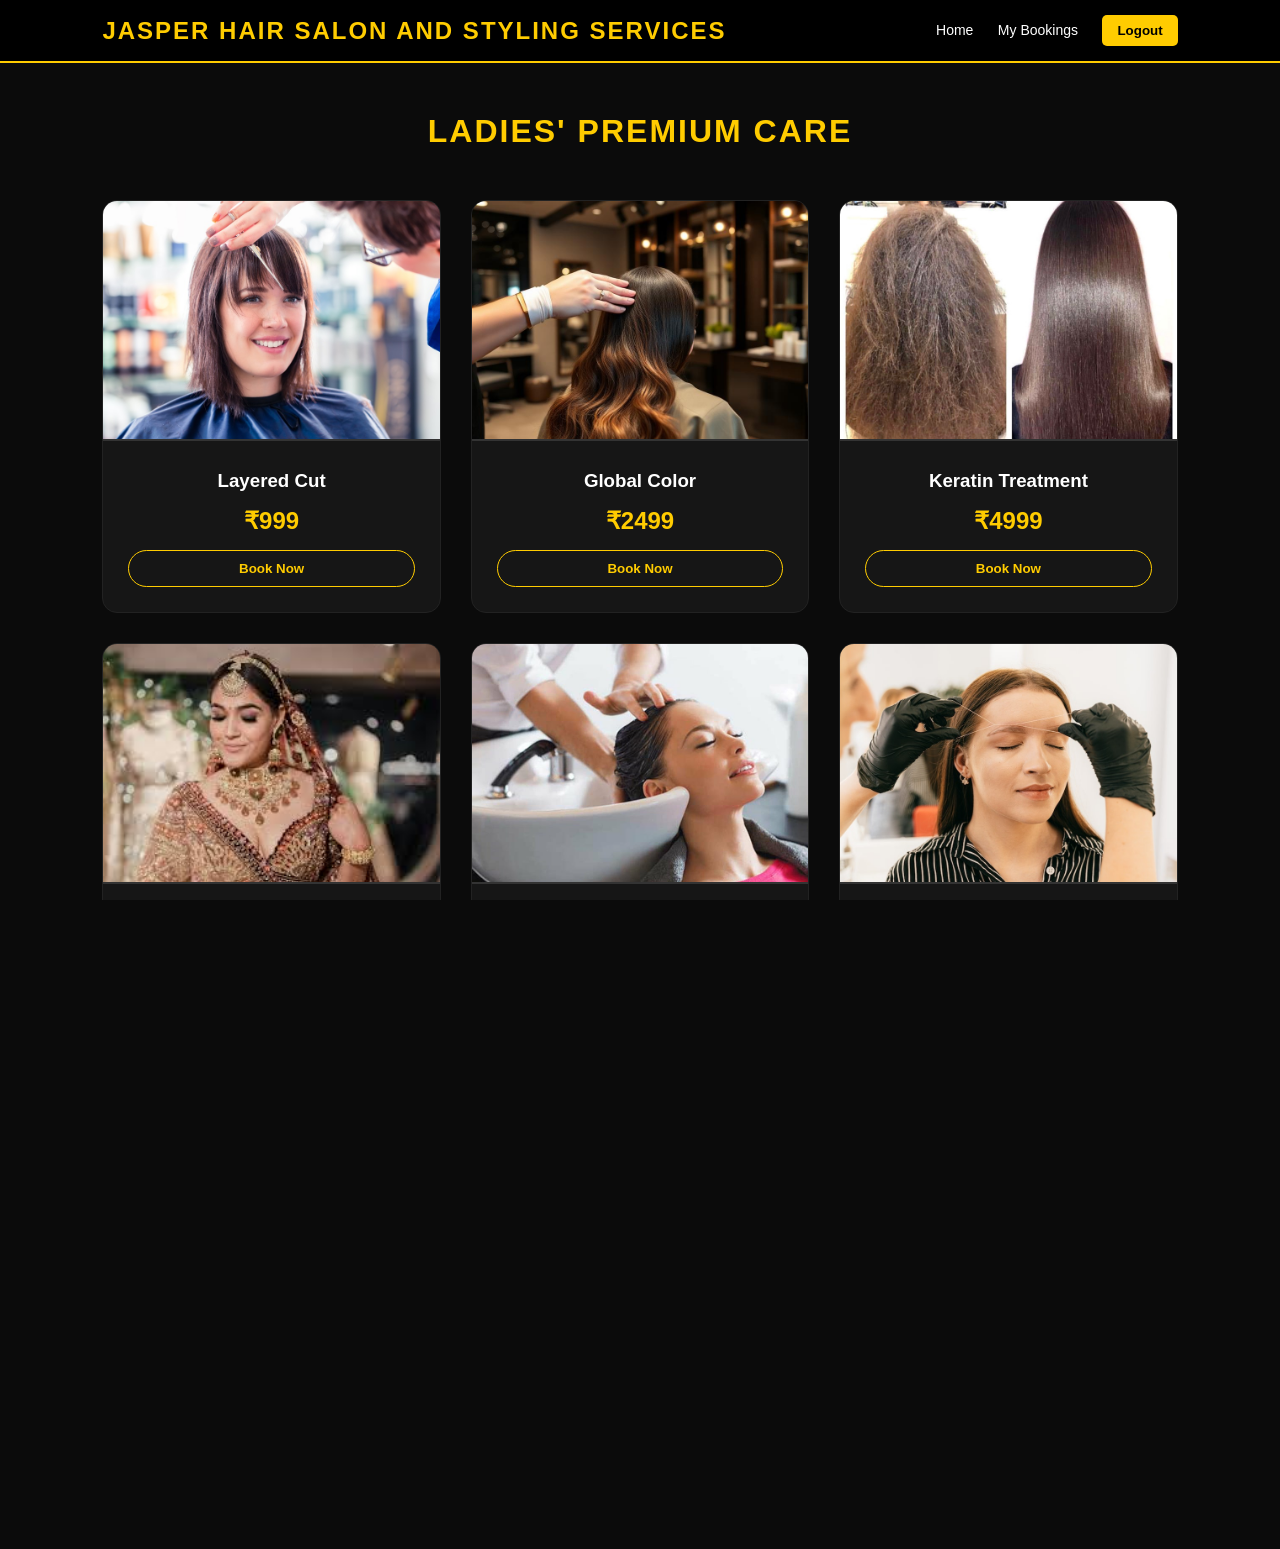
<file: female-services.html>
<!DOCTYPE html>
<html lang="en">
<head>
    <meta charset="UTF-8">
    <title>Female Services - Jasper Salon</title>
    <link rel="stylesheet" href="css/style.css">
</head>
<body>
    <nav class="navbar">
        <div class="logo">JASPER HAIR SALON AND STYLING SERVICES</div>
        <div class="nav-links">
            <a href="dashboard.html">Home</a>
            <a href="booking.html">My Bookings</a>
            <button onclick="logout()" class="logout-btn">Logout</button>
        </div>
    </nav>

    <div class="services-container">
        <h2 class="section-title">LADIES' PREMIUM CARE</h2>
        <div class="services-grid">
            <div class="service-card"><img src="images/services/layer-f.jpg"><div class="service-info"><h3>Layered Cut</h3><span class="price">₹999</span><button class="book-now" onclick="window.location.href='booking.html'">Book Now</button></div></div>
            <div class="service-card"><img src="images/services/color-f.jpg"><div class="service-info"><h3>Global Color</h3><span class="price">₹2499</span><button class="book-now" onclick="window.location.href='booking.html'">Book Now</button></div></div>
            <div class="service-card"><img src="images/services/keratin.jpg"><div class="service-info"><h3>Keratin Treatment</h3><span class="price">₹4999</span><button class="book-now" onclick="window.location.href='booking.html'">Book Now</button></div></div>
            <div class="service-card"><img src="images/services/bridal.jpg"><div class="service-info"><h3>Bridal Makeup</h3><span class="price">₹7999</span><button class="book-now" onclick="window.location.href='booking.html'">Book Now</button></div></div>
            <div class="service-card"><img src="images/services/spa.jpg"><div class="service-info"><h3>Hair Spa</h3><span class="price">₹1299</span><button class="book-now" onclick="window.location.href='booking.html'">Book Now</button></div></div>
            <div class="service-card"><img src="images/services/threading.jpg"><div class="service-info"><h3>Eyebrow Shaping</h3><span class="price">₹149</span><button class="book-now" onclick="window.location.href='booking.html'">Book Now</button></div></div>
            <div class="service-card"><img src="images/services/balayage.jpg"><div class="service-info"><h3>Balayage</h3><span class="price">₹3499</span><button class="book-now" onclick="window.location.href='booking.html'">Book Now</button></div></div>
            <div class="service-card"><img src="images/services/mani-pedi.jpg"><div class="service-info"><h3>Luxury Mani-Pedi</h3><span class="price">₹1199</span><button class="book-now" onclick="window.location.href='booking.html'">Book Now</button></div></div>
        </div>
    </div>

    <script src="js/firebase.js"></script>
    <script src="js/app.js"></script>
</body>
</html>
</file>
<file: css/style.css>
/* ===== 1. CORE RESET & THEME ===== */
* {
    margin: 0;
    padding: 0;
    box-sizing: border-box;
}

body, html {
    height: 100%;
    font-family: 'Segoe UI', Roboto, Helvetica, Arial, sans-serif;
    background-color: #0b0b0b; /* Premium Obsidian Black */
    color: #ffffff;
    overflow-x: hidden;
    scroll-behavior: smooth;
}

/* ===== 2. AUTH & SPLASH OVERLAY ===== */
.overlay {
    min-height: 100vh;
    width: 100%;
    background: linear-gradient(rgba(0,0,0,0.85), rgba(0,0,0,0.85)),
                url('../images/background/bg.jpg') no-repeat center center/cover;
    display: flex;
    justify-content: center;
    align-items: center;
    flex-direction: column;
    padding: 20px;
}

/* Splash Loader */
.loader {
    width: 300px;
    height: 6px;
    background: rgba(255, 255, 255, 0.1);
    border-radius: 10px;
    overflow: hidden;
    margin: 30px auto 10px auto;
}

#progressBar {
    height: 100%;
    width: 0%;
    background: #ffcc00;
    box-shadow: 0 0 10px #ffcc00;
    transition: width 0.1s linear;
}

#percent {
    color: #ffcc00;
    text-align: center;
    margin-top: 10px;
    font-weight: bold;
}

/* ===== 3. BOX STYLES (LOGIN / SIGNUP / BOOKING) ===== */
.login-box {
    width: 100%;
    max-width: 500px;
    padding: 40px;
    background: rgba(0, 0, 0, 0.95);
    border-radius: 20px;
    text-align: center;
    border: 1px solid #333;
    box-shadow: 0 20px 50px rgba(0,0,0,0.9);
}

.login-box h2 {
    color: #ffcc00;
    margin-bottom: 25px;
    letter-spacing: 2px;
    font-size: 28px;
    font-weight: 800;
}

.login-box input, .login-box select {
    width: 100%;
    padding: 14px 15px;
    margin-bottom: 15px;
    border-radius: 8px;
    border: 1px solid #444;
    background: #fff;
    color: #000;
    outline: none;
    font-size: 15px;
}

/* Dropdown Optgroup Styling */
select optgroup {
    background: #f0f0f0;
    color: #333;
    font-weight: bold;
}

/* FIXED: Password Box & Eye Alignment */
.password-box {
    position: relative;
    width: 100%;
    margin-bottom: 20px;
}

.password-box input {
    margin-bottom: 0;
    padding-right: 45px;
}

.password-box span {
    position: absolute;
    right: 15px;
    top: 50%;
    transform: translateY(-50%);
    cursor: pointer;
    color: #333;
    font-size: 20px;
    z-index: 10;
}

.login-box button {
    width: 100%;
    padding: 14px;
    background: #ffcc00;
    border: none;
    border-radius: 8px;
    color: #000;
    font-weight: bold;
    cursor: pointer;
    transition: 0.3s;
    text-transform: uppercase;
    font-size: 14px;
}

.login-box button:hover {
    background: #e6b800;
    transform: translateY(-2px);
}

.btn-secondary {
    background: transparent !important;
    border: 1px solid #ffcc00 !important;
    color: #ffcc00 !important;
    margin-top: 15px;
}

/* ===== 4. NAVIGATION BAR ===== */
.navbar {
    background: #000;
    padding: 15px 8%;
    display: flex;
    justify-content: space-between;
    align-items: center;
    border-bottom: 2px solid #ffcc00;
    position: sticky;
    top: 0;
    z-index: 1000;
}

.logo { color: #ffcc00; font-weight: 900; font-size: 24px; letter-spacing: 2px; }

.nav-links a {
    color: #fff;
    margin-left: 20px;
    text-decoration: none;
    font-size: 14px;
    transition: 0.3s;
}

.nav-links a:hover, .nav-links a.active {
    color: #ffcc00;
    border-bottom: 2px solid #ffcc00;
    padding-bottom: 5px;
}

.logout-btn {
    background: #ffcc00;
    border: none;
    padding: 8px 15px;
    border-radius: 5px;
    font-weight: bold;
    cursor: pointer;
    margin-left: 20px;
}

/* ===== 5. DASHBOARD GRID (FIXED) ===== */
.dashboard-content {
    padding: 60px 20px;
    text-align: center;
}

.welcome-section h1 {
    font-size: 38px;
    margin-bottom: 10px;
}

.welcome-section p {
    color: #bbb;
    margin-bottom: 50px;
}

.quick-actions {
    display: flex;
    justify-content: center;
    gap: 30px;
    flex-wrap: wrap;
    max-width: 1200px;
    margin: 60px auto;
}

.action-card {
    background: #161616;
    padding: 50px 30px;
    border-radius: 20px;
    width: 350px;
    text-align: center;
    border: 1px solid #222;
    cursor: pointer;
    transition: 0.4s ease;
    display: flex;
    flex-direction: column;
    justify-content: space-between;
}

.action-card:hover {
    border-color: #ffcc00;
    transform: translateY(-10px);
    box-shadow: 0 10px 30px rgba(255, 204, 0, 0.1);
}

.gender-icon {
    font-size: 70px;
    margin-bottom: 20px;
    display: block;
}

/* ===== 6. BOOKING HISTORY (My Bookings) ===== */
.bookings-grid {
    display: flex;
    flex-direction: column;
    gap: 20px;
    max-width: 800px;
    margin: 0 auto;
    padding: 20px;
}

.booking-item {
    background: #161616;
    padding: 25px;
    border-radius: 15px;
    border: 1px solid #222;
    display: flex;
    justify-content: space-between;
    align-items: center;
}

.status-badge {
    background: rgba(255, 204, 0, 0.1);
    color: #ffcc00;
    padding: 5px 12px;
    border-radius: 20px;
    font-size: 11px;
    font-weight: 900;
    border: 1px solid #ffcc00;
}

/* ===== 7. SERVICE GRIDS (Male/Female pages) ===== */
.services-container { padding: 50px 8%; }
.section-title { text-align: center; margin-bottom: 50px; color: #ffcc00; font-size: 32px; letter-spacing: 2px; }

.services-grid {
    display: grid;
    grid-template-columns: repeat(auto-fit, minmax(280px, 1fr));
    gap: 30px;
}

.service-card {
    background: #161616;
    border-radius: 15px;
    overflow: hidden;
    border: 1px solid #222;
}

.service-card img {
    width: 100%;
    height: 240px;
    object-fit: cover;
    border-bottom: 2px solid #333;
}

.service-info { padding: 25px; text-align: center; }
.price { display: block; font-size: 24px; color: #ffcc00; font-weight: bold; margin: 15px 0; }

.book-now {
    background: transparent;
    color: #ffcc00;
    border: 1px solid #ffcc00;
    padding: 10px 25px;
    border-radius: 30px;
    cursor: pointer;
    width: 100%;
    font-weight: bold;
    transition: 0.3s;
}

.book-now:hover {
    background: #ffcc00;
    color: #000;
}

/* ===== 8. RESPONSIVE ===== */
@media (max-width: 768px) {
    .navbar { padding: 15px 5%; flex-direction: column; gap: 10px; }
    .action-card { width: 100%; }
    .booking-item { flex-direction: column; align-items: flex-start; gap: 15px; }
}
</file>
